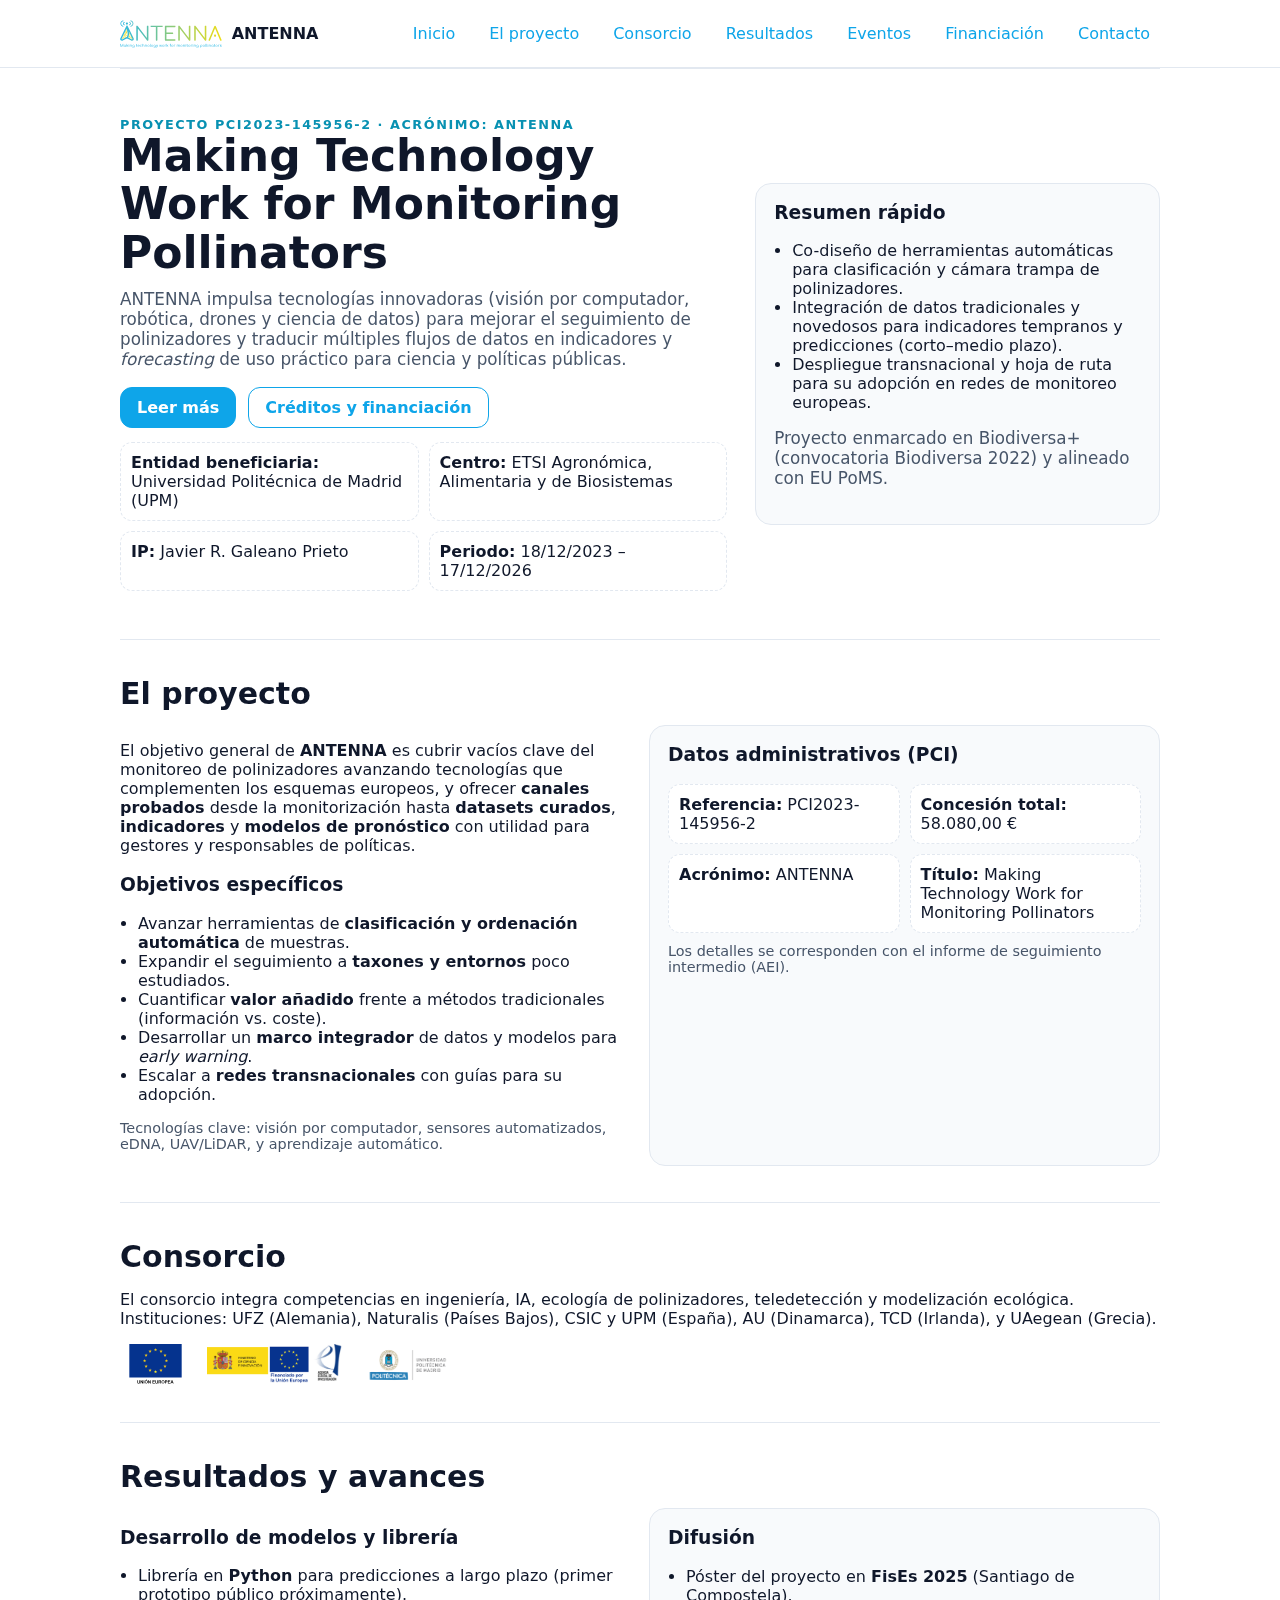
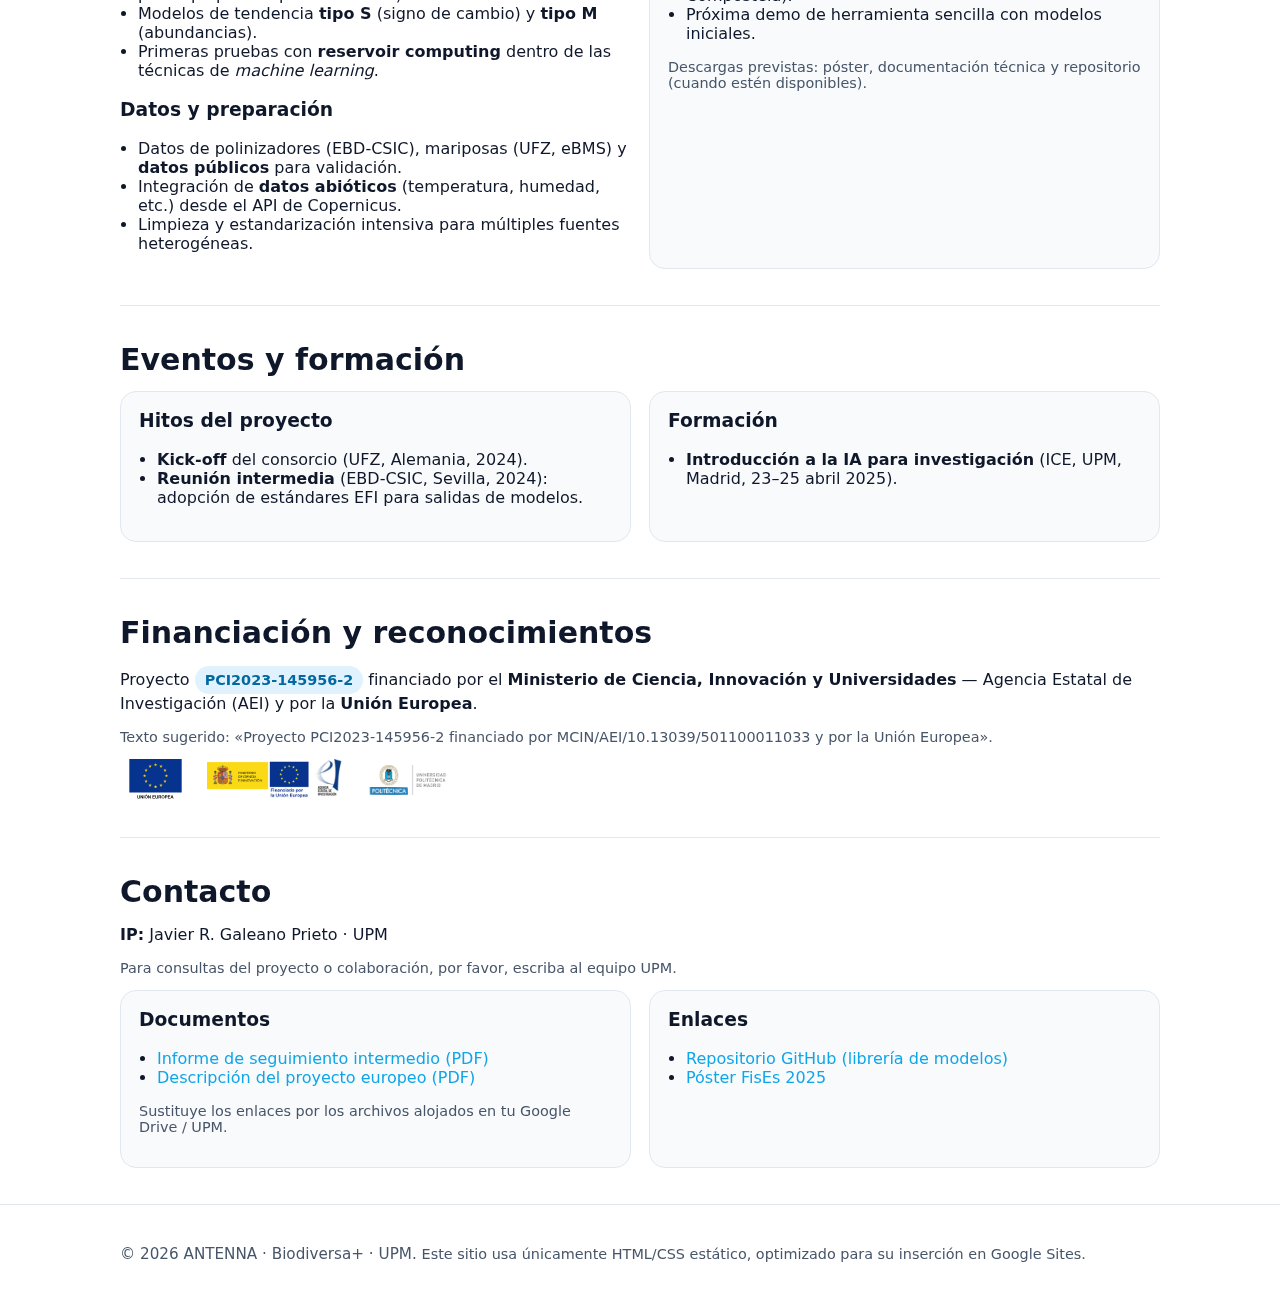
<file: index.html>
<!DOCTYPE html>
<html lang="es">
<head>
  <meta charset="utf-8" />
  <meta name="viewport" content="width=device-width, initial-scale=1" />
  <title>ANTENNA | Making Technology Work for Monitoring Pollinators</title>
  <style>
    :root{
      --bg:#ffffff; --fg:#0f172a; --muted:#475569; --brand:#0ea5e9; --brand2:#22c55e; --card:#f8fafc; --line:#e2e8f0;
    }
    *{box-sizing:border-box}
    body{margin:0;font-family:system-ui,-apple-system,Segoe UI,Roboto,Ubuntu,Inter,Helvetica,Arial,sans-serif;color:var(--fg);background:var(--bg);}
    a{color:var(--brand);text-decoration:none}
    a:hover{text-decoration:underline}
    header{position:sticky;top:0;z-index:50;background:rgba(255,255,255,.9);backdrop-filter:saturate(180%) blur(12px);border-bottom:1px solid var(--line)}
    .wrap{max-width:1080px;margin:0 auto;padding:0 20px}
    .nav{display:flex;align-items:center;gap:16px;min-height:60px}
    .nav .brand{display:flex;align-items:center;gap:10px;font-weight:700}
    .nav img.logo{height:28px}
    .nav ul{margin-left:auto;display:flex;gap:14px;padding:0;list-style:none}
    .nav ul li a{display:block;padding:8px 10px;border-radius:10px}
    .nav ul li a:hover{background:var(--card)}

    .hero{display:grid;grid-template-columns:1.2fr .8fr;gap:28px;align-items:center;padding:48px 0}
    .hero h1{font-size:clamp(28px,4vw,44px);line-height:1.1;margin:0 0 12px}
    .hero p{font-size:1.05rem;color:var(--muted);margin:0 0 18px}
    .cta{display:flex;gap:12px;flex-wrap:wrap}
    .btn{display:inline-block;padding:10px 16px;border-radius:12px;border:1px solid var(--brand);color:#fff;background:var(--brand);font-weight:600}
    .btn.secondary{color:var(--brand);background:transparent}
    .card{background:var(--card);border:1px solid var(--line);border-radius:16px;padding:18px}

    section{padding:36px 0;border-top:1px solid var(--line)}
    section h2{font-size:clamp(22px,3vw,30px);margin:0 0 14px}
    .grid{display:grid;gap:18px}
    .grid.cols-3{grid-template-columns:repeat(3,1fr)}
    .grid.cols-2{grid-template-columns:repeat(2,1fr)}
    @media (max-width:900px){.hero{grid-template-columns:1fr}.grid.cols-3{grid-template-columns:1fr}.grid.cols-2{grid-template-columns:1fr}}

    .meta{display:grid;grid-template-columns:repeat(2,1fr);gap:10px;margin-top:14px}
    .meta div{background:#fff;border:1px dashed var(--line);border-radius:12px;padding:10px}
    .pill{display:inline-block;padding:6px 10px;border-radius:999px;background:#e0f2fe;color:#0369a1;font-weight:600;font-size:.9rem}
    .logos{display:flex;gap:16px;flex-wrap:wrap;align-items:center}
    .logos img{height:42px;filter:grayscale(10%)}

    footer{padding:40px 0;border-top:1px solid var(--line);font-size:.95rem;color:var(--muted)}
    .small{font-size:.9rem;color:var(--muted)}
    .kicker{letter-spacing:.12em;text-transform:uppercase;font-weight:700;color:#0891b2;font-size:.8rem}
    .list{padding-left:18px}
  </style>
</head>
<body>
  <header>
    <div class="wrap nav">
      <div class="brand"><img class="logo" src="assets/img/logo_antenna.svg" alt="Logo ANTENNA"/> ANTENNA</div>
      <ul>
        <li><a href="#inicio">Inicio</a></li>
        <li><a href="#proyecto">El proyecto</a></li>
        <li><a href="#equipo">Consorcio</a></li>
        <li><a href="#resultados">Resultados</a></li>
        <li><a href="#eventos">Eventos</a></li>
        <li><a href="#financiacion">Financiación</a></li>
        <li><a href="#contacto">Contacto</a></li>
      </ul>
    </div>
  </header>

  <main class="wrap">
    <!-- HERO / INICIO -->
    <section id="inicio" class="hero">
      <div>
        <div class="kicker">Proyecto PCI2023-145956-2 · Acrónimo: ANTENNA</div>
        <h1>Making Technology Work for Monitoring Pollinators</h1>
        <p>
          ANTENNA impulsa tecnologías innovadoras (visión por computador, robótica, drones y ciencia de datos) para
          mejorar el seguimiento de polinizadores y traducir múltiples flujos de datos en indicadores y <em>forecasting</em>
          de uso práctico para ciencia y políticas públicas.
        </p>
        <div class="cta">
          <a class="btn" href="#proyecto">Leer más</a>
          <a class="btn secondary" href="#financiacion">Créditos y financiación</a>
        </div>
        <div class="meta">
          <div><strong>Entidad beneficiaria:</strong> Universidad Politécnica de Madrid (UPM)</div>
          <div><strong>Centro:</strong> ETSI Agronómica, Alimentaria y de Biosistemas</div>
          <div><strong>IP:</strong> Javier R. Galeano Prieto</div>
          <div><strong>Periodo:</strong> 18/12/2023 – 17/12/2026</div>
        </div>
      </div>
      <div class="card">
        <h3 style="margin-top:0">Resumen rápido</h3>
        <ul class="list">
          <li>Co-diseño de herramientas automáticas para clasificación y cámara trampa de polinizadores.</li>
          <li>Integración de datos tradicionales y novedosos para indicadores tempranos y predicciones (corto–medio plazo).</li>
          <li>Despliegue transnacional y hoja de ruta para su adopción en redes de monitoreo europeas.</li>
        </ul>
        <p class="small">Proyecto enmarcado en Biodiversa+ (convocatoria Biodiversa 2022) y alineado con EU PoMS.</p>
      </div>
    </section>

    <!-- EL PROYECTO -->
    <section id="proyecto">
      <h2>El proyecto</h2>
      <div class="grid cols-2">
        <div>
          <p>
            El objetivo general de <strong>ANTENNA</strong> es cubrir vacíos clave del monitoreo de polinizadores avanzando
            tecnologías que complementen los esquemas europeos, y ofrecer <strong>canales probados</strong> desde la
            monitorización hasta <strong>datasets curados</strong>, <strong>indicadores</strong> y <strong>modelos de pronóstico</strong> con utilidad para
            gestores y responsables de políticas.
          </p>
          <h3>Objetivos específicos</h3>
          <ul class="list">
            <li>Avanzar herramientas de <strong>clasificación y ordenación automática</strong> de muestras.</li>
            <li>Expandir el seguimiento a <strong>taxones y entornos</strong> poco estudiados.</li>
            <li>Cuantificar <strong>valor añadido</strong> frente a métodos tradicionales (información vs. coste).</li>
            <li>Desarrollar un <strong>marco integrador</strong> de datos y modelos para <em>early warning</em>.</li>
            <li>Escalar a <strong>redes transnacionales</strong> con guías para su adopción.</li>
          </ul>
          <p class="small">Tecnologías clave: visión por computador, sensores automatizados, eDNA, UAV/LiDAR, y aprendizaje automático.</p>
        </div>
        <div class="card">
          <h3 style="margin-top:0">Datos administrativos (PCI)</h3>
          <div class="meta">
            <div><strong>Referencia:</strong> PCI2023-145956-2</div>
            <div><strong>Concesión total:</strong> 58.080,00 €</div>
            <div><strong>Acrónimo:</strong> ANTENNA</div>
            <div><strong>Título:</strong> Making Technology Work for Monitoring Pollinators</div>
          </div>
          <p class="small" style="margin-top:10px">Los detalles se corresponden con el informe de seguimiento intermedio (AEI).</p>
        </div>
      </div>
    </section>

    <!-- CONSORCIO -->
    <section id="equipo">
      <h2>Consorcio</h2>
      <p>
        El consorcio integra competencias en ingeniería, IA, ecología de polinizadores, teledetección y modelización
        ecológica. Instituciones: UFZ (Alemania), Naturalis (Países Bajos), CSIC y UPM (España), AU (Dinamarca), TCD (Irlanda),
        y UAegean (Grecia).
      </p>
      <div class="logos" aria-label="Logos de instituciones (sustituye por archivos reales)">
        <img src="assets/img/Logo_union_europea.svg" alt="Logo Unión Europea"/>
        <img src="assets/img/logo_AEI.png" alt="Logo Agencia Estatal de Investigación"/>
        <img src="assets/img/logo_UPM.png" alt="Logo UPM"/>
      </div>
    </section>

    <!-- RESULTADOS -->
    <section id="resultados">
      <h2>Resultados y avances</h2>
      <div class="grid cols-2">
        <div>
          <h3>Desarrollo de modelos y librería</h3>
          <ul class="list">
            <li>Librería en <strong>Python</strong> para predicciones a largo plazo (primer prototipo público próximamente).</li>
            <li>Modelos de tendencia <strong>tipo S</strong> (signo de cambio) y <strong>tipo M</strong> (abundancias).</li>
            <li>Primeras pruebas con <strong>reservoir computing</strong> dentro de las técnicas de <em>machine learning</em>.</li>
          </ul>
          <h3>Datos y preparación</h3>
          <ul class="list">
            <li>Datos de polinizadores (EBD-CSIC), mariposas (UFZ, eBMS) y <strong>datos públicos</strong> para validación.</li>
            <li>Integración de <strong>datos abióticos</strong> (temperatura, humedad, etc.) desde el API de Copernicus.</li>
            <li>Limpieza y estandarización intensiva para múltiples fuentes heterogéneas.</li>
          </ul>
        </div>
        <div class="card">
          <h3 style="margin-top:0">Difusión</h3>
          <ul class="list">
            <li>Póster del proyecto en <strong>FisEs 2025</strong> (Santiago de Compostela).</li>
            <li>Próxima demo de herramienta sencilla con modelos iniciales.</li>
          </ul>
          <p class="small">Descargas previstas: póster, documentación técnica y repositorio (cuando estén disponibles).</p>
        </div>
      </div>
    </section>

    <!-- EVENTOS Y FORMACIÓN -->
    <section id="eventos">
      <h2>Eventos y formación</h2>
      <div class="grid cols-2">
        <div class="card">
          <h3 style="margin-top:0">Hitos del proyecto</h3>
          <ul class="list">
            <li><strong>Kick-off</strong> del consorcio (UFZ, Alemania, 2024).</li>
            <li><strong>Reunión intermedia</strong> (EBD-CSIC, Sevilla, 2024): adopción de estándares EFI para salidas de modelos.</li>
          </ul>
        </div>
        <div class="card">
          <h3 style="margin-top:0">Formación</h3>
          <ul class="list">
            <li><strong>Introducción a la IA para investigación</strong> (ICE, UPM, Madrid, 23–25 abril 2025).</li>
          </ul>
        </div>
      </div>
    </section>

    <!-- FINANCIACIÓN -->
    <section id="financiacion">
      <h2>Financiación y reconocimientos</h2>
      <p>
        Proyecto <span class="pill">PCI2023-145956-2</span> financiado por el <strong>Ministerio de Ciencia, Innovación y Universidades</strong>
        — Agencia Estatal de Investigación (AEI) y por la <strong>Unión Europea</strong>.
      </p>
      <p class="small">
        Texto sugerido: «Proyecto PCI2023-145956-2 financiado por MCIN/AEI/10.13039/501100011033 y por la Unión Europea».
      </p>
      <div class="logos" aria-label="Logos oficiales (reemplaza URLs por archivos reales)">
        <img src="assets/img/Logo_union_europea.svg" alt="Logo Unión Europea"/>
        <img src="assets/img/logo_AEI.png" alt="Logo Agencia Estatal de Investigación"/>
        <img src="assets/img/logo_UPM.png" alt="Logo UPM"/>
      </div>
    </section>

    <!-- CONTACTO -->
    <section id="contacto">
      <h2>Contacto</h2>
      <p><strong>IP:</strong> Javier R. Galeano Prieto · UPM</p>
      <p class="small">Para consultas del proyecto o colaboración, por favor, escriba al equipo UPM.</p>
      <div class="grid cols-2" style="margin-top:6px">
        <div class="card">
          <h3 style="margin-top:0">Documentos</h3>
          <ul class="list">
            <li><a href="INSERTA_URL_INFORME_INTERMEDIO" target="_blank" rel="noopener">Informe de seguimiento intermedio (PDF)</a></li>
            <li><a href="INSERTA_URL_DESCRIPCION_EU" target="_blank" rel="noopener">Descripción del proyecto europeo (PDF)</a></li>
          </ul>
          <p class="small">Sustituye los enlaces por los archivos alojados en tu Google Drive / UPM.</p>
        </div>
        <div class="card">
          <h3 style="margin-top:0">Enlaces</h3>
          <ul class="list">
            <li><a href="INSERTA_URL_GITHUB" target="_blank" rel="noopener">Repositorio GitHub (librería de modelos)</a></li>
            <li><a href="INSERTA_URL_POSTER" target="_blank" rel="noopener">Póster FisEs 2025</a></li>
          </ul>
        </div>
      </div>
    </section>
  </main>

  <footer>
    <div class="wrap">
      © <span id="y"></span> ANTENNA · Biodiversa+ · UPM. 
      <span class="small">Este sitio usa únicamente HTML/CSS estático, optimizado para su inserción en Google Sites.</span>
    </div>
  </footer>
  <script>document.getElementById('y').textContent=new Date().getFullYear()</script>
</body>
</html>
</file>
